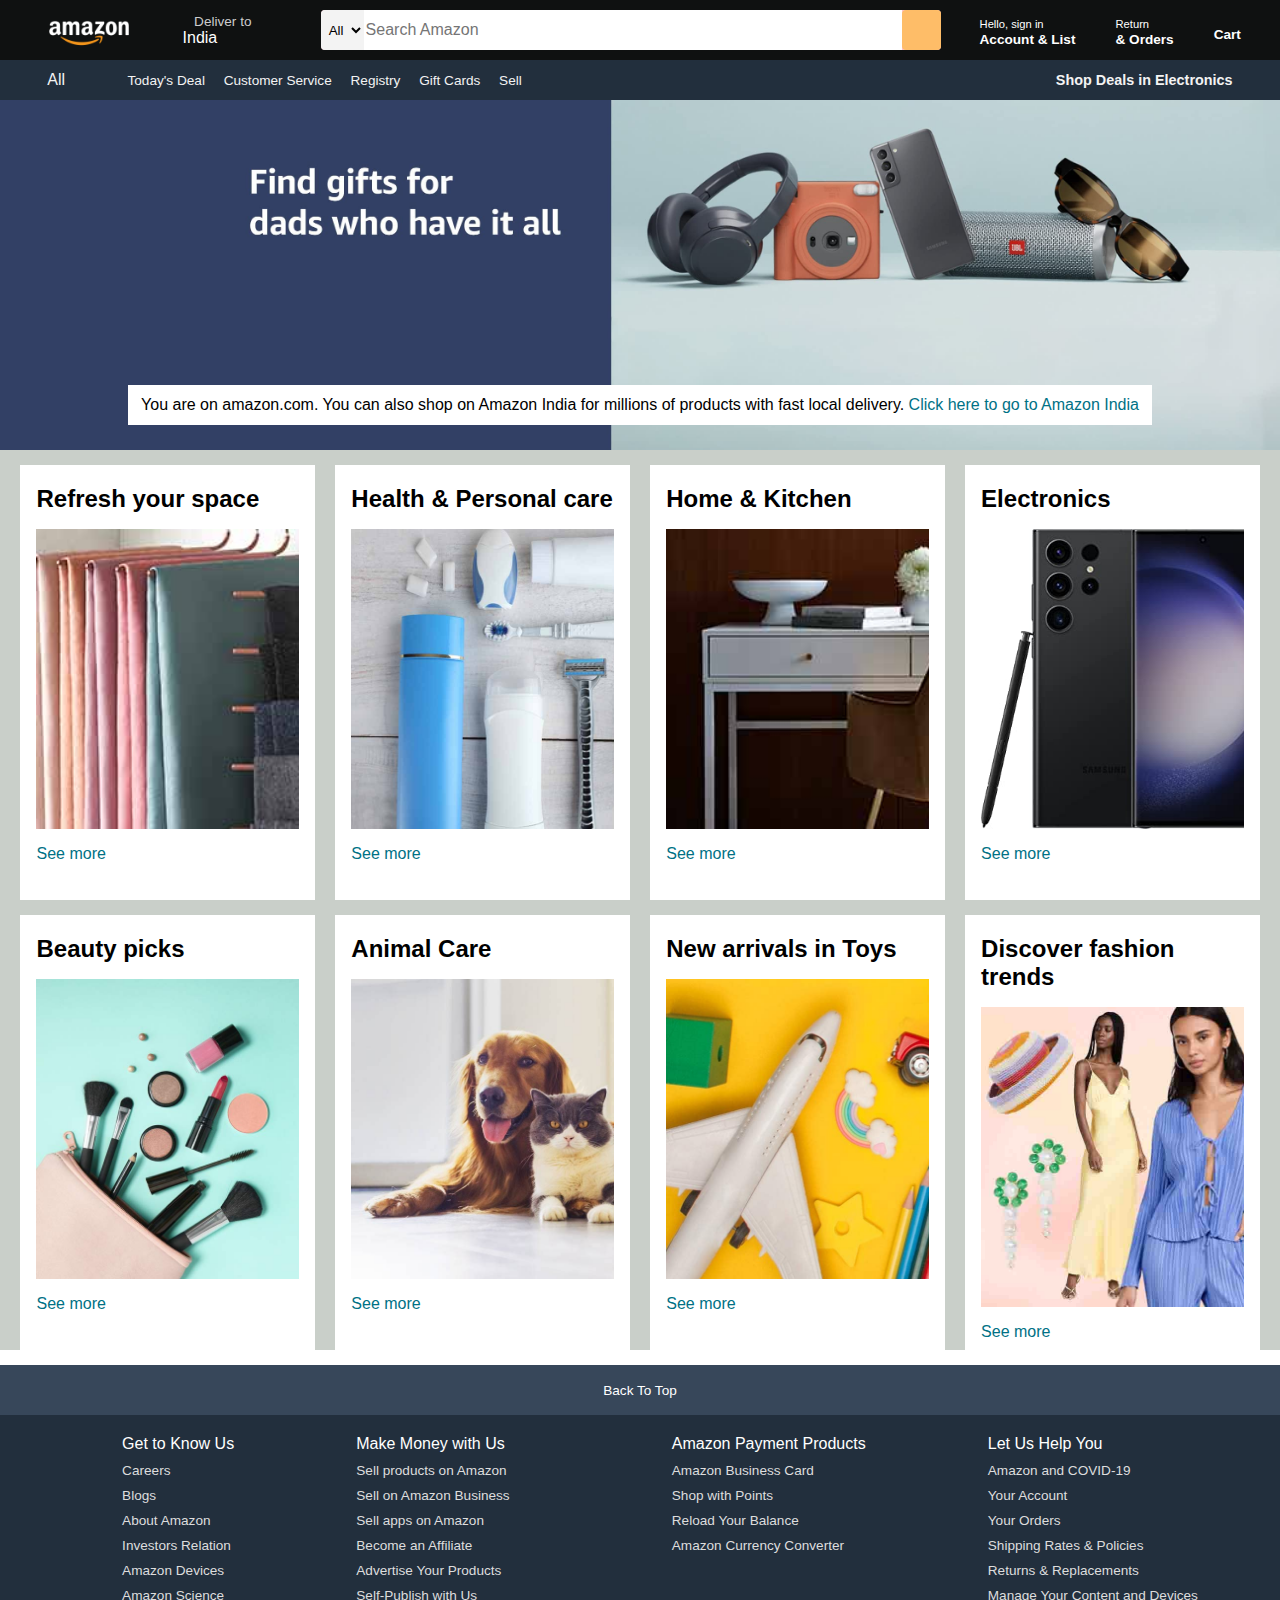
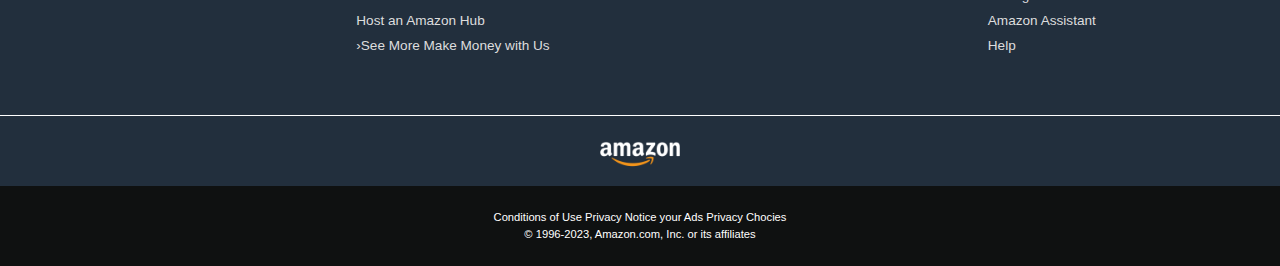
<file: index.html>
<!DOCTYPE html>
<html lang="en">
  <head>
    <meta charset="UTF-8" />
    <meta http-equiv="X-UA-Compatible" content="IE=edge" />
    <meta name="viewport" content="width=device-width, initial-scale=1.0" />
    <title>Amazon</title>
    <link rel="stylesheet"href="https://cdnjs.cloudflare.com/ajax/libs/font-awesome/6.4.2/css/all.min.css"
      integrity="sha512-z3gLpd7yknf1YoNbCzqRKc4qyor8gaKU1qmn+CShxbuBusANI9QpRohGBreCFkKxLhei6S9CQXFEbbKuqLg0DA=="
      crossorigin="anonymous"
      referrerpolicy="no-referrer"/>
   
    <link rel="stylesheet" href="style.css" />
  </head>

  <body>
    <header>
      <div class="navbar">
        <div class="nav-logo border">
          <div class="logo"></div>
        </div>
        <div class="nav-address border">
          <p class="add-first">Deliver to</p>
          <div class="add-icon">
            <i class="fa-solid fa-location-dot"></i>
            <p class="add-second">India</p>
          </div>
        </div>
        <div class="nav-search">
          <select class="search-select">
            <option>All</option>
          </select>
          <input placeholder="Search Amazon" class="search-input" />
          <div class="search-icon">
            <i class="fa-solid fa-magnifying-glass"></i>
          </div>
        </div>
        <div class="nav-signin border">
          <p><span>Hello, sign in</span></p>
          <p class="nav-second">Account & List</p>
        </div>
        <div class="nav-return border">
          <p><span>Return</span></p>
          <p class="nav-second">& Orders</p>
        </div>
        <div class="nav-cart border">
          <i class="fa-solid fa-cart-shopping"></i>
          <a href="cart.html">Cart</a> 
        </div>
      </div>
      <div class="panel">
        <div class="panel-all">
          <i class="fa-solid fa-bars"></i>
          All
        </div>
        <div class="panel-opt">
          <p>Today's Deal</p>
          <p>Customer Service</p>
          <p>Registry</p>
          <p>Gift Cards</p>
          <p>Sell</p>
        </div>
        <div class="panel-deals">Shop Deals in Electronics</div>
      </div>
    </header>
    <div class="hero-section">
      <div class="hero-message">
        <p>
          You are on amazon.com. You can also shop on Amazon India for millions
          of products with fast local delivery.
          <a href="">Click here to go to Amazon India</a>
        </p>
      </div>
    </div>
    <div class="shop-section">
      <div class="box1 box">
        <div class="box-content">
          <h2>Refresh your space</h2>
          <div
            class="img-box"
            style="background-image: url('box1_image.jpg')"
          ></div>
          <p>See more</p>
        </div>
      </div>
      <div class="box2 box">
        <div class="box-content">
          <h2>Health & Personal care</h2>
          <div
            class="img-box"
            style="background-image: url('box2_image.jpg')"
          ></div>
          <p>See more</p>
        </div>
      </div>
      <div class="box3 box">
        <div class="box-content">
          <h2>Home & Kitchen</h2>
          <div class="img-box" style="background-image: url('box3_image.jpg')"></div>
          <p>See more</p>
        </div>
      </div>
      <div class="box4 box">
        <div class="box-content">
          <h2>Electronics</h2>
          <div
            class="img-box"
            style="background-image: url('box4_image.jpg')"
          ></div>
          <p>See more</p>
        </div>
      </div>
      <div class="box5 box">
        <div class="box-content">
          <h2>Beauty picks</h2>
          <div
            class="img-box"
            style="background-image: url('box5_image.jpg')"
          ></div>
          <p>See more</p>
        </div>
      </div>
      <div class="box6 box">
        <div class="box-content">
          <h2>Animal Care</h2>
          <div
            class="img-box"
            style="background-image: url('box6_image.jpg')"
          ></div>
          <p>See more</p>
        </div>
      </div>
      <div class="box7 box">
        <div class="box-content">
          <h2>New arrivals in Toys</h2>
          <div
            class="img-box"
            style="background-image: url('box7_image.jpg')"
          ></div>
          <p>See more</p>
        </div>
      </div>
      <div class="box8 box">
        <div class="box-content">
          <h2>Discover fashion trends</h2>
          <div
            class="img-box"
            style="background-image: url('box8_image.jpg')"
          ></div>
          <p>See more</p>
        </div>
      </div>
    </div>
    <footer>
      <div class="foot-panel1">Back To Top</div>
      <div class="foot-panel2">
        <ul>
          <p>Get to Know Us</p>
          <a>Careers</a>
          <a>Blogs</a>
          <a>About Amazon</a>
          <a>Investors Relation</a>
          <a>Amazon Devices</a>
          <a>Amazon Science</a>
        </ul>
        <ul>
          <p>Make Money with Us</p>
          <a>Sell products on Amazon</a>
          <a>Sell on Amazon Business</a>
          <a>Sell apps on Amazon</a>
          <a>Become an Affiliate</a>
          <a>Advertise Your Products</a>
          <a>Self-Publish with Us</a>
          <a>Host an Amazon Hub</a>
          <a>›See More Make Money with Us</a>
        </ul>
        <ul>
          <p>Amazon Payment Products</p>
          <a>Amazon Business Card</a>
          <a>Shop with Points</a>
          <a>Reload Your Balance</a>
          <a>Amazon Currency Converter</a>
        </ul>
        <ul>
          <p>Let Us Help You</p>
          <a>Amazon and COVID-19</a>
          <a>Your Account</a>
          <a>Your Orders</a>
          <a>Shipping Rates & Policies</a>
          <a>Returns & Replacements</a>
          <a>Manage Your Content and Devices</a>
          <a>Amazon Assistant</a>
          <a>Help</a>
        </ul>
      </div>
      <div class="foot-panel3">
        <div class="logo"></div>
      </div>
      <div class="foot-panel4">
        <div class="pages">
          <a>Conditions of Use</a>
          <a>Privacy Notice</a>
          <a>your Ads Privacy Chocies</a>
        </div>
        <div class="copy-right">
          © 1996-2023, Amazon.com, Inc. or its affiliates
        </div>
      </div>
    </footer>
  </body>
</html>
</file>
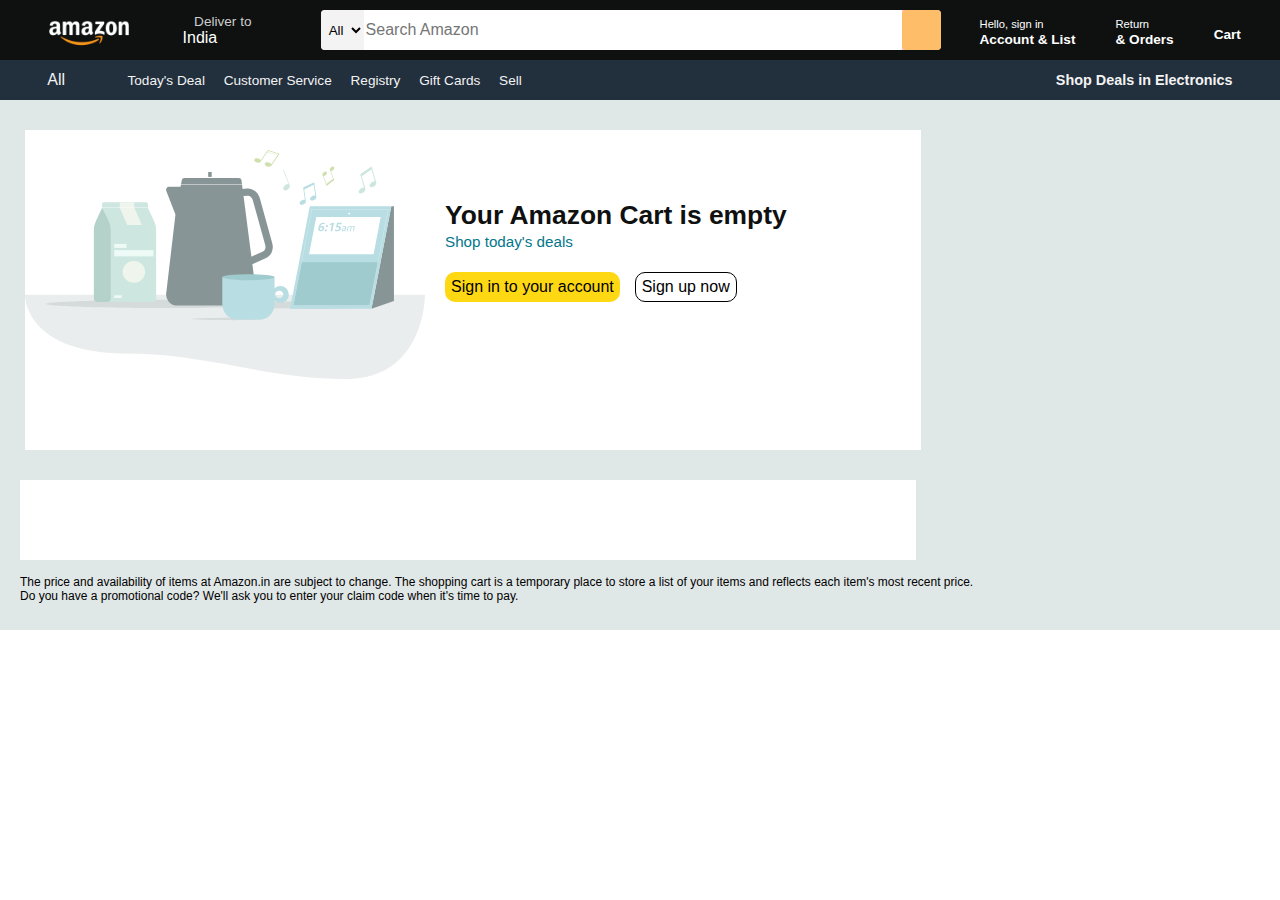
<file: cart.html>
<!DOCTYPE html>
<html lang="en">
<head>
    <meta charset="UTF-8">
    <meta http-equiv="X-UA-Compatible" content="IE=edge">
    <meta name="viewport" content="width=device-width, initial-scale=1.0">
    <title>Document</title>
    <link rel="stylesheet"href="https://cdnjs.cloudflare.com/ajax/libs/font-awesome/6.4.2/css/all.min.css"
      integrity="sha512-z3gLpd7yknf1YoNbCzqRKc4qyor8gaKU1qmn+CShxbuBusANI9QpRohGBreCFkKxLhei6S9CQXFEbbKuqLg0DA=="
      crossorigin="anonymous"
      referrerpolicy="no-referrer"/>
      <link rel="stylesheet" href="style.css" />
</head>
<body>
    <header>
        <div class="navbar">
          <div class="nav-logo border">
            <div class="logo"></div>
          </div>
          <div class="nav-address border">
            <p class="add-first">Deliver to</p>
            <div class="add-icon">
              <i class="fa-solid fa-location-dot"></i>
              <p class="add-second">India</p>
            </div>
          </div>
          <div class="nav-search">
            <select class="search-select">
              <option>All</option>
            </select>
            <input placeholder="Search Amazon" class="search-input" />
            <div class="search-icon">
              <i class="fa-solid fa-magnifying-glass"></i>
            </div>
          </div>
          <div class="nav-signin border">
            <p><span>Hello, sign in</span></p>
            <p class="nav-second">Account & List</p>
          </div>
          <div class="nav-return border">
            <p><span>Return</span></p>
            <p class="nav-second">& Orders</p>
          </div>
          <div class="nav-cart border">
            <i class="fa-solid fa-cart-shopping"></i>
            <a href="">Cart</a> 
          </div>
        </div>
        <div class="panel">
            <div class="panel-all">
              <i class="fa-solid fa-bars"></i>
              All
            </div>
            <div class="panel-opt">
              <p>Today's Deal</p>
              <p>Customer Service</p>
              <p>Registry</p>
              <p>Gift Cards</p>
              <p>Sell</p>
            </div>
            <div class="panel-deals">Shop Deals in Electronics</div>
          </div>
    </header>
    <div class="main-con">
        <div class="main-box">
            <div class="main-img" style="background-image: url('cart.svg');"></div>
            <div class="main-cont">
                <h2>Your Amazon Cart is empty</h2>
                <a>Shop today's deals</a>
                <div class="main-button">
                    <button>Sign in to your account</button>
                    <button id="but">Sign up now</button>
                </div>
            </div>
        </div>
        <div class="main-rmp">
        </div>
        <div class="para"><p>The price and availability of items at Amazon.in are subject to change. The shopping cart is a temporary place to store a list of your items and reflects each item's most recent price. <br>

            Do you have a promotional code? We'll ask you to enter your claim code when it's time to pay.</p></div>
        
    </div>
</body>
</html>
</file>
<file: style.css>
*{
    margin: 0;
    font-family: Arial;
    border: border-box;

}
.navbar{
    height: 60px;
    background-color: #0F1111;
    color: white;
    display: flex;
    align-items: center;
    justify-content: space-evenly;
}
.nav-search:hover{
    border: 2px solid orange;
}
.nav-logo{
    height: 50xp;
    width: 100px;
}
.logo{
    background-image:url("amazon_logo.png") ;
    height: 50px;
    width: 100%;
    background-size: cover;

}
.border{
    border:1.5px solid transparent;
}
.border:hover{
    border: 1.5px solid white;
}
.add-first{
    color: #cccccc;
    font-size: 0.85rem;
    margin-left: 15px;
}
.add-second{
    font-size: 1rem;
    margin-left: 3.5px;
}
.add-icon{
    display: flex;
    align-items: center;
}
.nav-search{
    display: flex;
    justify-content: space-around;
    background-color: pink;
    width: 620px;
    height: 40px;
    border-radius: 4px;
    margin-left: 30px;

}
.search-select{
    background-color: #f3f3f3;
    display: flex;
    width: 50px;
    text-align: center;
    border-top-left-radius: 4px;
    border-bottom-left-radius: 4px;
    border: none;
    
}
.search-input{
    width: 100%;
    font-size: 1rem;
    border: none;

}
.search-icon{
    width: 45px;
    display: flex;
    justify-content: center;
    align-items: center;
    font-size: 1.2rem;
    background-color:#febd68;
    border-radius: 4px;
}

/*Box 4*/
span{
    font-size: 0.7rem;
}
.nav-second{
    font-size: 0.85rem;
    font-weight: 700;
}

/* Box* 6*/
.nav-cart i{
    font-size: 25px;
}
.nav-cart a{
    text-decoration: none;
    color: white;
    font-size: 0.85rem;
}
.nav-cart{
    font-size: 0.85rem;
    font-weight: 700;
}


/* panel*/
.panel{
    height: 40px;
    background-color: #222f3d;
    display: flex;
    color: #f3f3f3;
    align-items: center;
    justify-content: space-evenly;
}

.panel-opt p{
    display: inline;
    margin-left:15px ;
}
.panel-opt{
    width: 70%;
    font-size: 0.85rem;
}
.panel-deals{
    font-size: 0.9rem;
    font-weight: 700;
}

/*hero section*/

.hero-section{
    background-image: url("hero_image.jpg");
    height: 350px;
    background-size: cover;
    display: flex;
    justify-content: center;
    align-items: flex-end;

}
.hero-message{
    background-color: white;
    color: black;
    height: 40px;
    display: flex;
    align-items: center;
    justify-content: center;
    font-size: 0.85;
    width: 80%;
    margin-bottom: 25px;
}
.hero-message a{
    color: #007185;
    text-decoration: none;
}

/* shop section*/
.shop-section{
    display: flex;
    flex-wrap: wrap;
    justify-content: space-evenly;
    background-color: #c9cfc9;
}

.box{
    height: 400px;
    width: 23%;
    background-color: white;
    padding: 20px 0px 15px;
    margin-top: 15px;
}
.img-box{
    height: 300px;
    background-size: cover;
    margin-top: 1rem;
    margin-bottom: 1rem;
}
.box-content{
    margin-left: 1rem;
    margin-right: 1rem;
}
.box-content p{
    color: #007185;
}
/*footer*/
footer{
    margin-top: 15px;
}

.foot-panel1{
    background-color: #37475a;
    color: white;
    height: 50px;
    display: flex;
    justify-content: center;
    align-items: center;
    font-size: 0.85rem;
}
.foot-panel2{
    background-color: #222f3d;
    color: white;
    height: 300px;
    display: flex;
    justify-content: space-evenly;
}
ul{
    margin-top: 20px;
}
ul a{
    display: block;
    font-size: 0.85rem;
    color: #dddddd;
    margin-top: 10px;
    
}

.foot-panel3{
    background-color:#222f3d;
    color: white;
    border-top: 0.5px solid white;
    height: 70px;
    display: flex;
    justify-content: center;
    align-items: center;
}
.logo{
    background-image: url("amazon_logo.png");
    height: 50px;
    width: 100%;
    background-size: cover;
    width: 100px;
    
}
.foot-panel4{
    background-color: #0f1111;
    color: white;
    height: 80px;
    font-size: 0.7rem;
    text-align: center;
}

.pages{
    
    padding-top: 25px;
}
.copy-right{
    padding: 5px;
}
 /* Cart section*/
.main-con{
    height: 500px;
    background-color: #e0e7e7;
    padding-top: 30px;
}
 .main-box{
    background-color:white;
    display: flex;
    color: #1a1919;
    width: 70%;
    height: 300px;
    margin-left: 25px;
    padding-top: 20px;
    
 }

 .main-box a{
    color:#04778b;
    font-size: 0.95rem;
 }
 .main-img{
    width: 400px;
    height: 300px;
    background-repeat: no-repeat;
 }
 .main-cont{
    font-size: 1.1rem;
    color: #0f1111;
    margin-top: 50px;
    margin-left: 20px;
 }
 button{
    background-color: #ffd814;
    font-size: 1rem;
   font-weight: 100;
    border: none;
    border-radius: 10px;
    height: 30px;
    margin-top: 20px;
 }
 #but{
    background-color: white;
    border: solid 0.3px;
    margin-left: 10px;
 }
 .con-1{
    width: 70%;
    height: 20px;
 }
 .main-rmp{
    width: 70%;
    height: 80px;
    background-color: white;
    margin-top: 30px;
    margin-left: 20px;
 }
 .main-rem {
    margin-left: 20px;
    background-color:#e0e7e7 ;
 }
 .para{
    margin-left: 20px;
    margin-top: 15px;
    font-size: 0.75rem;
 }
</file>
